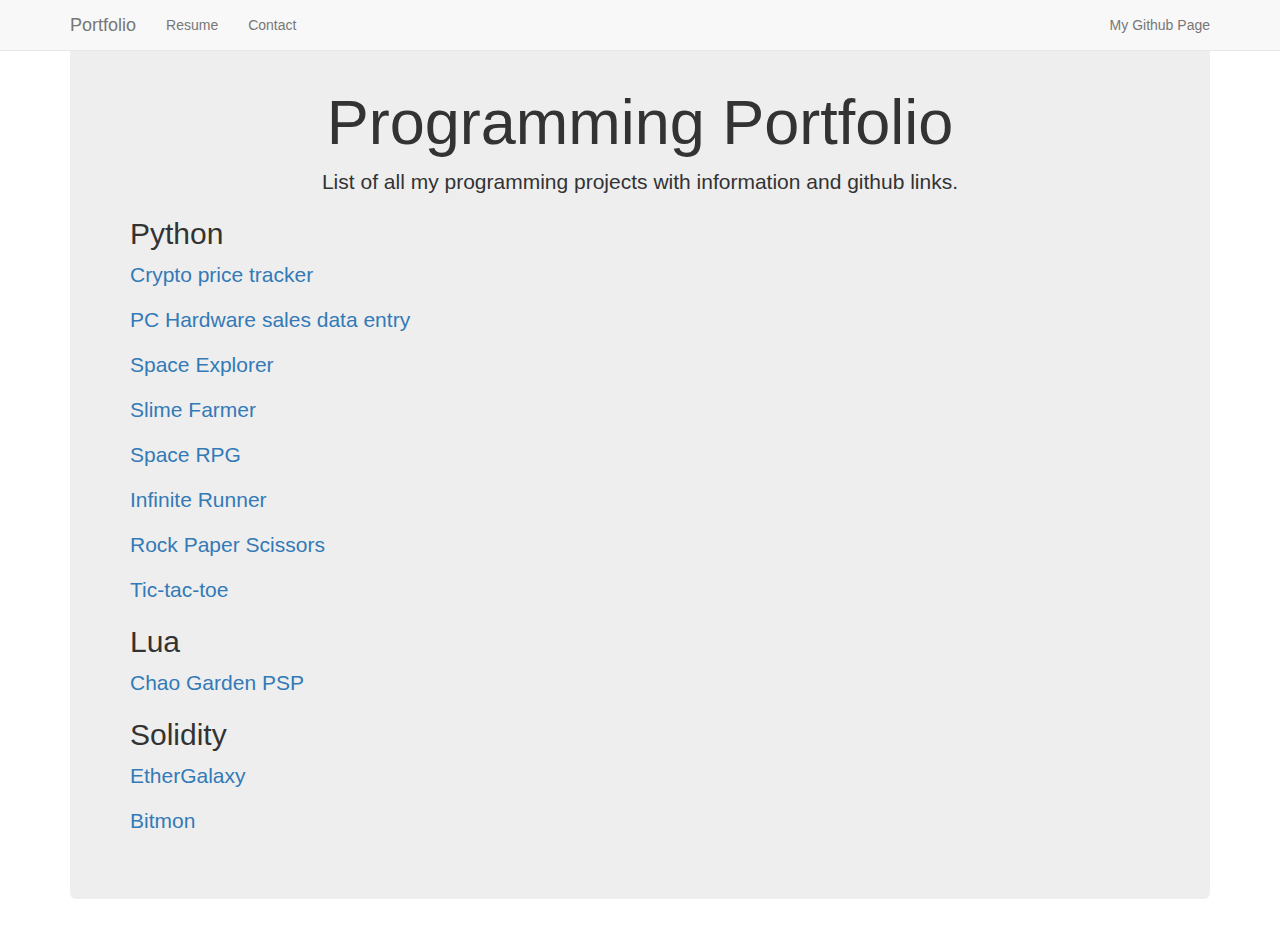
<file: index.html>
<!DOCTYPE html>
<html lang="en">
  <head>
    <meta charset="utf-8">
    <meta http-equiv="X-UA-Compatible" content="IE=edge">
    <meta name="viewport" content="width=device-width, initial-scale=1">
    <!-- The above 3 meta tags *must* come first in the head; any other head content must come *after* these tags -->
    <meta name="description" content="">
    <meta name="author" content="">
    <link rel="icon" href="../../favicon.ico">

    <title>Portfolio</title>

    <!-- Bootstrap core CSS -->
    <link rel="stylesheet" href="https://maxcdn.bootstrapcdn.com/bootstrap/3.3.7/css/bootstrap.min.css">
    <!-- Custom styles for this template -->
    <link href="navbar.css" rel="stylesheet">

    <!-- Just for debugging purposes. Don't actually copy these 2 lines! -->
    <!--[if lt IE 9]><script src="../../assets/js/ie8-responsive-file-warning.js"></script><![endif]-->

    <!-- HTML5 shim and Respond.js for IE8 support of HTML5 elements and media queries -->
    <!--[if lt IE 9]>
      <script src="https://oss.maxcdn.com/html5shiv/3.7.3/html5shiv.min.js"></script>
      <script src="https://oss.maxcdn.com/respond/1.4.2/respond.min.js"></script>
    <![endif]-->
  </head>

  <body>

    <!-- Fixed navbar -->
    <nav class="navbar navbar-default navbar-fixed-top">
      <div class="container">
        <div class="navbar-header">
          <button type="button" class="navbar-toggle collapsed" data-toggle="collapse" data-target="#navbar" aria-expanded="false" aria-controls="navbar">
            <span class="sr-only">Toggle navigation</span>
            <span class="icon-bar"></span>
            <span class="icon-bar"></span>
            <span class="icon-bar"></span>
          </button>
          <a class="navbar-brand" href="./index.html">Portfolio</a>
        </div>
        <div id="navbar" class="navbar-collapse collapse">
          <ul class="nav navbar-nav">
            <li><a href="./resume.html">Resume</a></li>
            <li><a href="./contact.html">Contact</a></li>
          </ul>
          <ul class="nav navbar-nav navbar-right">
            <li><a href="https://github.com/pben95" target="blank">My Github Page</a></li>
          </ul>
        </div><!--/.nav-collapse -->
      </div>
    </nav>
    <div class="container">

      <!-- Main component for a primary marketing message or call to action -->
      <div class="jumbotron" style="text-align:left;">
	<h1 align="center">Programming Portfolio</h1>
	<p align="center">List of all my programming projects with information and github links.</p>
	<h2>Python</h2>
	<p><a href="https://github.com/pben95/crypto_tracker" target="blank">Crypto price tracker</a></p>
	<p><a href="https://github.com/pben95/hardwareswap" target="blank">PC Hardware sales data entry</a></p>
	<p><a href="https://github.com/pben95/space-rpg-v2" target="blank">Space Explorer</a></p>
	<p><a href="https://github.com/pben95/slimefarmer" target="blank">Slime Farmer</a></p>
	<p><a href="https://github.com/pben95/spacerpg" target="blank">Space RPG</a></p>
	<p><a href="https://github.com/pben95/infinite-runner" target="blank">Infinite Runner</a></p>
	<p><a href="https://github.com/pben95/rockpaperscissors" target="blank">Rock Paper Scissors</a></p>
	<p><a href="https://github.com/pben95/tictactoe" target="blank">Tic-tac-toe</a></p>
	<h2>Lua</h2>
	<p><a href="https://github.com/pben95/PSPChaoGarden" target="blank">Chao Garden PSP</a></p>
	<h2>Solidity</h2>
	<p><a href="https://github.com/pben95/EtherGalaxy" target="blank">EtherGalaxy</a></p>
	<p><a href="https://github.com/pben95/Bitmon" target="blank">Bitmon</a></p>
      </div>

    </div> <!-- /container -->


    <!-- Bootstrap core JavaScript
    ================================================== -->
    <!-- Placed at the end of the document so the pages load faster -->
    <script src="https://ajax.googleapis.com/ajax/libs/jquery/1.12.4/jquery.min.js"></script>
    <script>window.jQuery || document.write('<script src="../../assets/js/vendor/jquery.min.js"><\/script>')</script>
    <script src="https://ajax.googleapis.com/ajax/libs/jquery/3.3.1/jquery.min.js"></script>
    <!-- IE10 viewport hack for Surface/desktop Windows 8 bug -->
  </body>
</html>
</file>
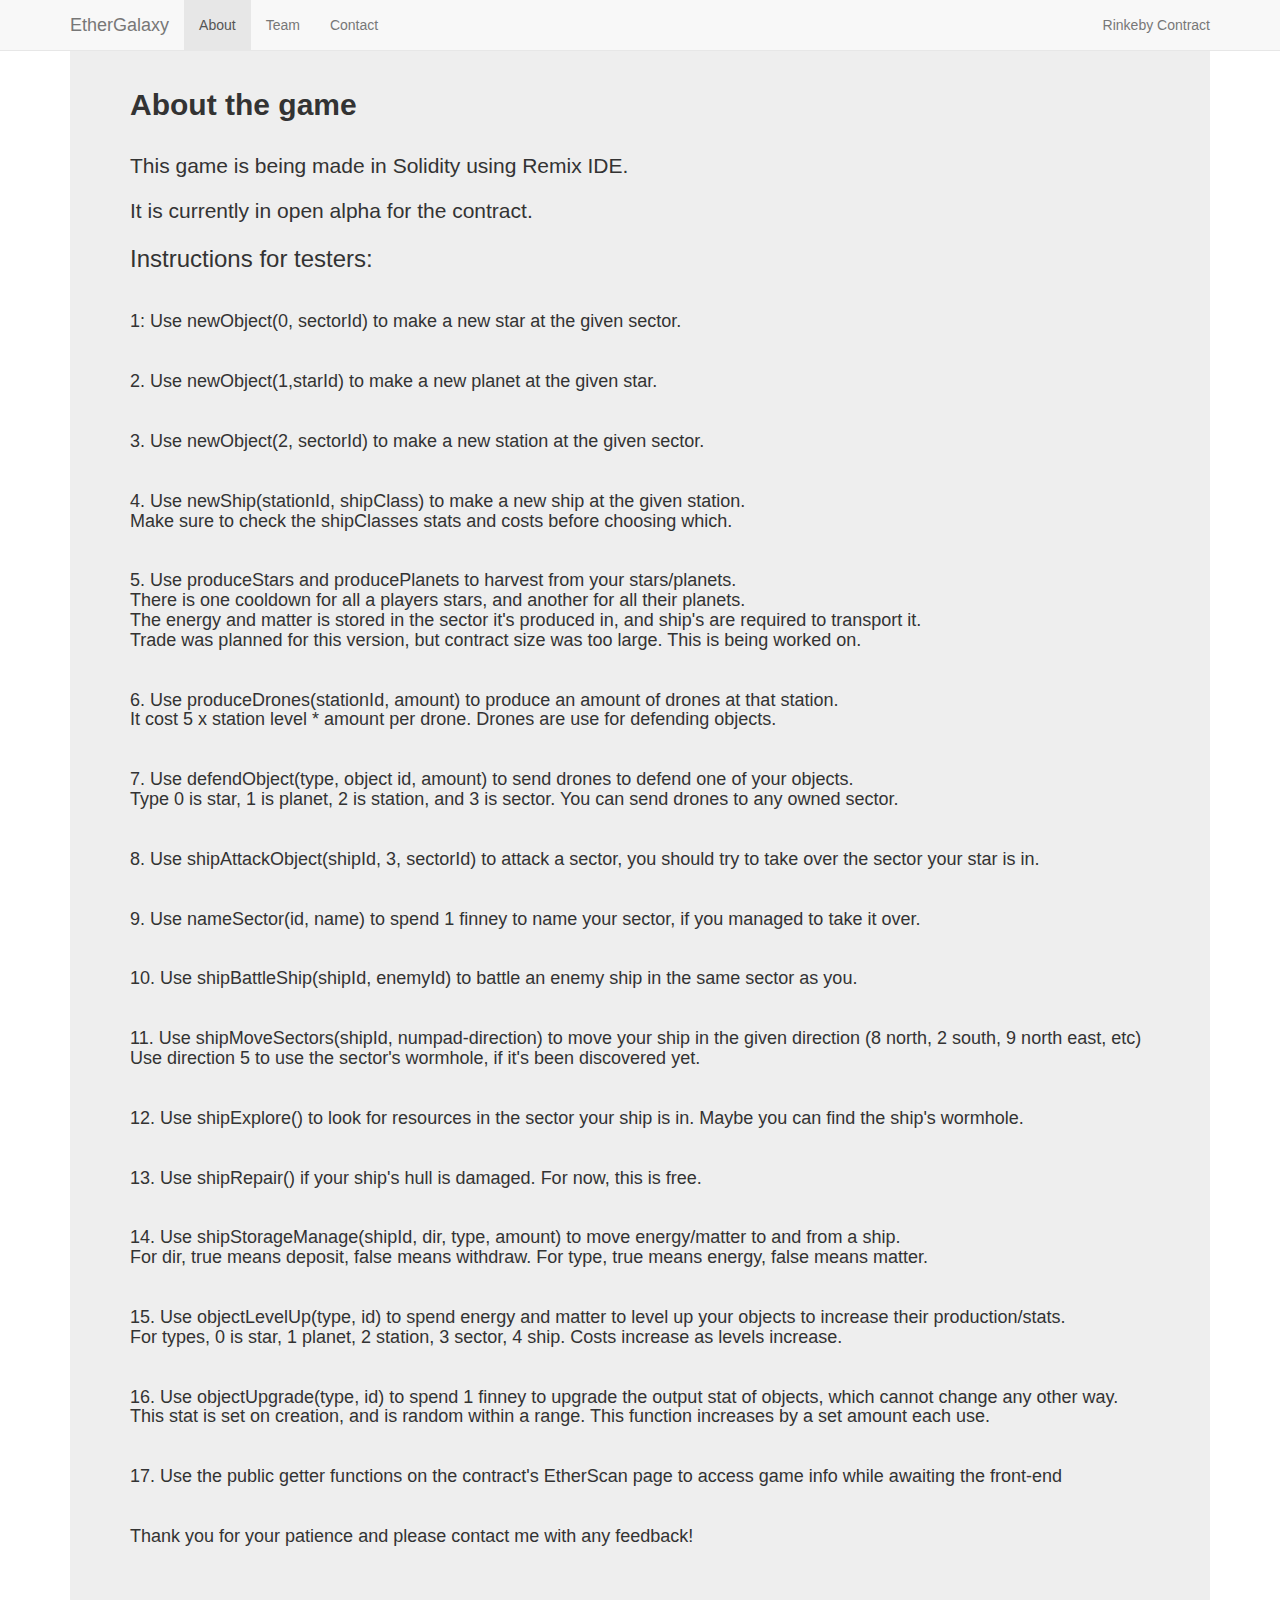
<file: about.html>
<!DOCTYPE html>
<html lang="en">
  <head>
    <meta charset="utf-8">
    <meta http-equiv="X-UA-Compatible" content="IE=edge">
    <meta name="viewport" content="width=device-width, initial-scale=1">
    <!-- The above 3 meta tags *must* come first in the head; any other head content must come *after* these tags -->
    <meta name="description" content="">
    <meta name="author" content="">
    <link rel="icon" href="../../favicon.ico">

    <title>About</title>

    <!-- Bootstrap core CSS -->
    <link rel="stylesheet" href="https://maxcdn.bootstrapcdn.com/bootstrap/3.3.7/css/bootstrap.min.css">
    <!-- Custom styles for this template -->
    <link href="navbar.css" rel="stylesheet">

    <!-- Just for debugging purposes. Don't actually copy these 2 lines! -->
    <!--[if lt IE 9]><script src="../../assets/js/ie8-responsive-file-warning.js"></script><![endif]-->

    <!-- HTML5 shim and Respond.js for IE8 support of HTML5 elements and media queries -->
    <!--[if lt IE 9]>
      <script src="https://oss.maxcdn.com/html5shiv/3.7.3/html5shiv.min.js"></script>
      <script src="https://oss.maxcdn.com/respond/1.4.2/respond.min.js"></script>
    <![endif]-->
  </head>

  <body>

    <!-- Fixed navbar -->
    <nav class="navbar navbar-default navbar-fixed-top">
      <div class="container">
        <div class="navbar-header">
          <button type="button" class="navbar-toggle collapsed" data-toggle="collapse" data-target="#navbar" aria-expanded="false" aria-controls="navbar">
            <span class="sr-only">Toggle navigation</span>
            <span class="icon-bar"></span>
            <span class="icon-bar"></span>
            <span class="icon-bar"></span>
          </button>
          <a class="navbar-brand" href="./index.html">EtherGalaxy</a>
        </div>
        <div id="navbar" class="navbar-collapse collapse">
          <ul class="nav navbar-nav">
            <li class="active"><a href="./about.html">About</a></li>
            <li><a href="./team.html">Team</a></li>
            <li><a href="./contact.html">Contact</a></li>
          </ul>
          <ul class="nav navbar-nav navbar-right">
            <li><a href="https://rinkeby.etherscan.io/address/0x120b119f0638c3d06ad6a3066ce1f17e283dae8a" target="blank">Rinkeby Contract</a></li>
          </ul>
        </div><!--/.nav-collapse -->
      </div>
    </nav>
    <div class="container">

      <!-- Main component for a primary marketing message or call to action -->
      <div class="jumbotron" style="text-align:left;">
        <h2><b>About the game</b></h2></br>
        <p>This game is being made in Solidity using Remix IDE.</p>
        <p>It is currently in open alpha for the contract.</p>
		<h3>Instructions for testers:</h3> </br>
		<h4>1: Use newObject(0, sectorId) to make a new star at the given sector. </h4></br>
		<h4>2. Use newObject(1,starId) to make a new planet at the given star. </h4></br>
		<h4>3. Use newObject(2, sectorId) to make a new station at the given sector. </h4></br>
		<h4>4. Use newShip(stationId, shipClass) to make a new ship at the given station. </br>
			Make sure to check the shipClasses stats and costs before choosing which. </h4></br>
		<h4>5. Use produceStars and producePlanets to harvest from your stars/planets. </br>
			There is one cooldown for all a players stars, and another for all their planets. </br>
			The energy and matter is stored in the sector it's produced in, and ship's are required to transport it. </br>
			Trade was planned for this version, but contract size was too large. This is being worked on. </h4></br>
		<h4>6. Use produceDrones(stationId, amount) to produce an amount of drones at that station. </br>
			It cost 5 x station level * amount per drone. Drones are use for defending objects. </h4></br>
		<h4>7. Use defendObject(type, object id, amount) to send drones to defend one of your objects. </br>
			Type 0 is star, 1 is planet, 2 is station, and 3 is sector. You can send drones to any owned sector. </h4></br>
		<h4>8. Use shipAttackObject(shipId, 3, sectorId) to attack a sector, you should try to take over the sector your star is in. </h4></br>
		<h4>9. Use nameSector(id, name) to spend 1 finney to name your sector, if you managed to take it over. </h4></br>
		<h4>10. Use shipBattleShip(shipId, enemyId) to battle an enemy ship in the same sector as you. </h4></br>
		<h4>11. Use shipMoveSectors(shipId, numpad-direction) to move your ship in the given direction (8 north, 2 south, 9 north east, etc) </br>
			Use direction 5 to use the sector's wormhole, if it's been discovered yet. </h4></br>
		<h4>12. Use shipExplore() to look for resources in the sector your ship is in. Maybe you can find the ship's wormhole. </h4></br>
		<h4>13. Use shipRepair() if your ship's hull is damaged. For now, this is free. </h4></br>
		<h4>14. Use shipStorageManage(shipId, dir, type, amount) to move energy/matter to and from a ship. </br>
			For dir, true means deposit, false means withdraw. For type, true means energy, false means matter. </h4></br>
		<h4>15. Use objectLevelUp(type, id) to spend energy and matter to level up your objects to increase their production/stats. </br>
			For types, 0 is star, 1 planet, 2 station, 3 sector, 4 ship. Costs increase as levels increase. </h4></br>
		<h4>16. Use objectUpgrade(type, id) to spend 1 finney to upgrade the output stat of objects, which cannot change any other way. </br>
			This stat is set on creation, and is random within a range. This function increases by a set amount each use. </h4></br>
		<h4>17. Use the public getter functions on the contract's EtherScan page to access game info while awaiting the front-end </h4></br>
		<h4>Thank you for your patience and please contact me with any feedback! </h4>
      </div>

    </div> <!-- /container -->


    <!-- Bootstrap core JavaScript
    ================================================== -->
    <!-- Placed at the end of the document so the pages load faster -->
    <script src="https://ajax.googleapis.com/ajax/libs/jquery/1.12.4/jquery.min.js"></script>
    <script>window.jQuery || document.write('<script src="../../assets/js/vendor/jquery.min.js"><\/script>')</script>
    <script src="https://ajax.googleapis.com/ajax/libs/jquery/3.3.1/jquery.min.js"></script>
    <!-- IE10 viewport hack for Surface/desktop Windows 8 bug -->
  </body>
</html>
</file>
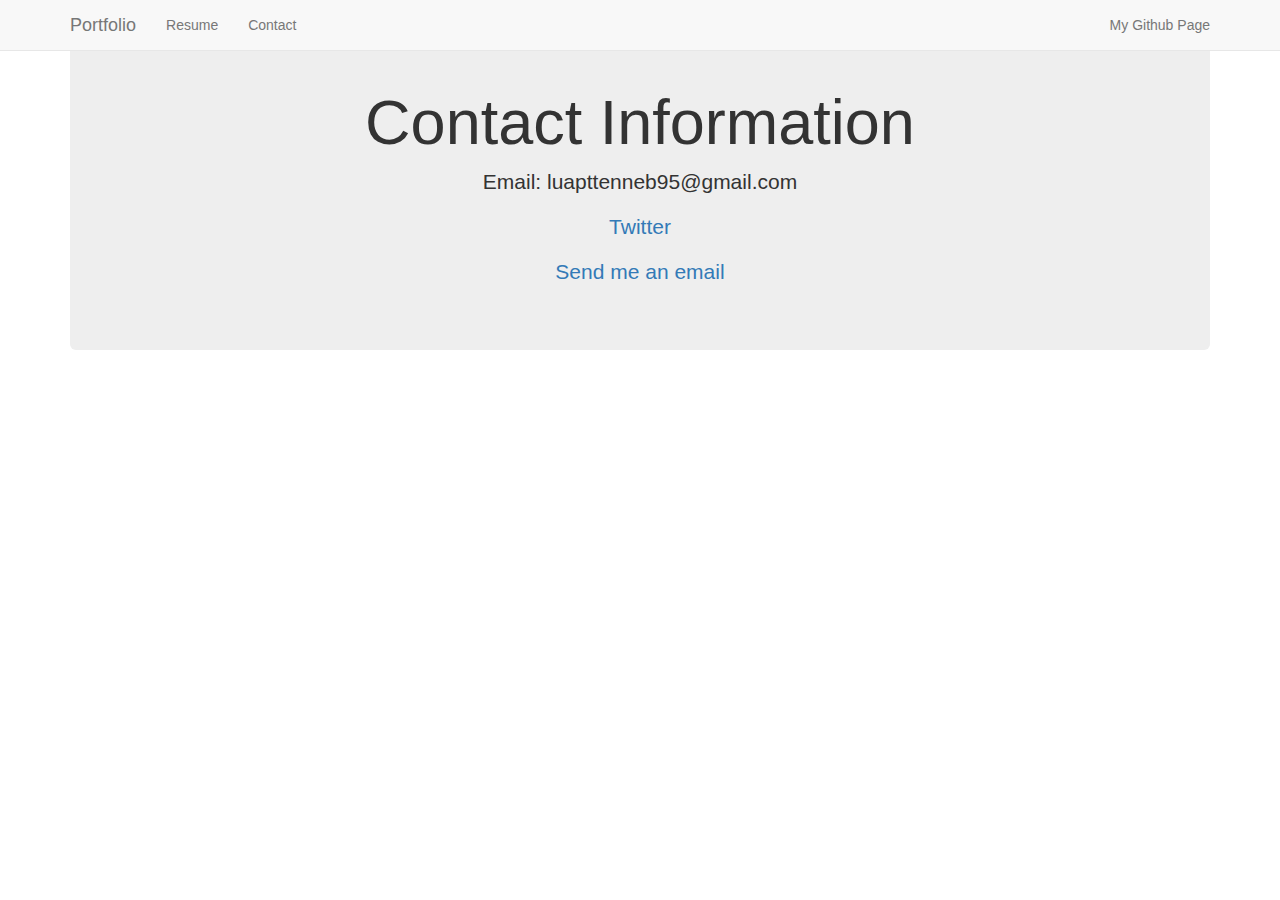
<file: contact.html>
<!DOCTYPE html>
<html lang="en">
  <head>
    <meta charset="utf-8">
    <meta http-equiv="X-UA-Compatible" content="IE=edge">
    <meta name="viewport" content="width=device-width, initial-scale=1">
    <!-- The above 3 meta tags *must* come first in the head; any other head content must come *after* these tags -->
    <meta name="description" content="">
    <meta name="author" content="">
    <link rel="icon" href="../../favicon.ico">

    <title>Contact</title>

    <!-- Bootstrap core CSS -->
    <link rel="stylesheet" href="https://maxcdn.bootstrapcdn.com/bootstrap/3.3.7/css/bootstrap.min.css">
    <!-- Custom styles for this template -->
    <link href="navbar.css" rel="stylesheet">

    <!-- Just for debugging purposes. Don't actually copy these 2 lines! -->
    <!--[if lt IE 9]><script src="../../assets/js/ie8-responsive-file-warning.js"></script><![endif]-->

    <!-- HTML5 shim and Respond.js for IE8 support of HTML5 elements and media queries -->
    <!--[if lt IE 9]>
      <script src="https://oss.maxcdn.com/html5shiv/3.7.3/html5shiv.min.js"></script>
      <script src="https://oss.maxcdn.com/respond/1.4.2/respond.min.js"></script>
    <![endif]-->
  </head>

  <body>

    <!-- Fixed navbar -->
    <nav class="navbar navbar-default navbar-fixed-top">
      <div class="container">
        <div class="navbar-header">
          <button type="button" class="navbar-toggle collapsed" data-toggle="collapse" data-target="#navbar" aria-expanded="false" aria-controls="navbar">
            <span class="sr-only">Toggle navigation</span>
            <span class="icon-bar"></span>
            <span class="icon-bar"></span>
            <span class="icon-bar"></span>
          </button>
          <a class="navbar-brand" href="./index.html">Portfolio</a>
        </div>
        <div id="navbar" class="navbar-collapse collapse">
          <ul class="nav navbar-nav">
            <li><a href="./resume.html">Resume</a></li>
            <li><a href="./contact.html">Contact</a></li>
          </ul>
          <ul class="nav navbar-nav navbar-right">
            <li><a href="https://github.com/pben95" target="blank">My Github Page</a></li>
          </ul>
        </div><!--/.nav-collapse -->
      </div>
    </nav>
    <div class="container">

      <!-- Main component for a primary marketing message or call to action -->
      <div class="jumbotron" style="text-align:center;">
        <h1>Contact Information</h1>
		<p>Email: luapttenneb95@gmail.com</p>
		<p><a href="https://twitter.com/pben95" target="blank">Twitter</a></p>
		<p><a href="mailto:luapttenneb95@gmail.com?Subject=Hello" target="_top">Send me an email</a></p>
      </div>

    </div> <!-- /container -->
    <!-- Bootstrap core JavaScript
    ================================================== -->
    <!-- Placed at the end of the document so the pages load faster -->
    <script src="https://ajax.googleapis.com/ajax/libs/jquery/1.12.4/jquery.min.js"></script>
    <script>window.jQuery || document.write('<script src="../../assets/js/vendor/jquery.min.js"><\/script>')</script>
    <script src="https://ajax.googleapis.com/ajax/libs/jquery/3.3.1/jquery.min.js"></script>
    <!-- IE10 viewport hack for Surface/desktop Windows 8 bug -->
  </body>
</html>
</file>
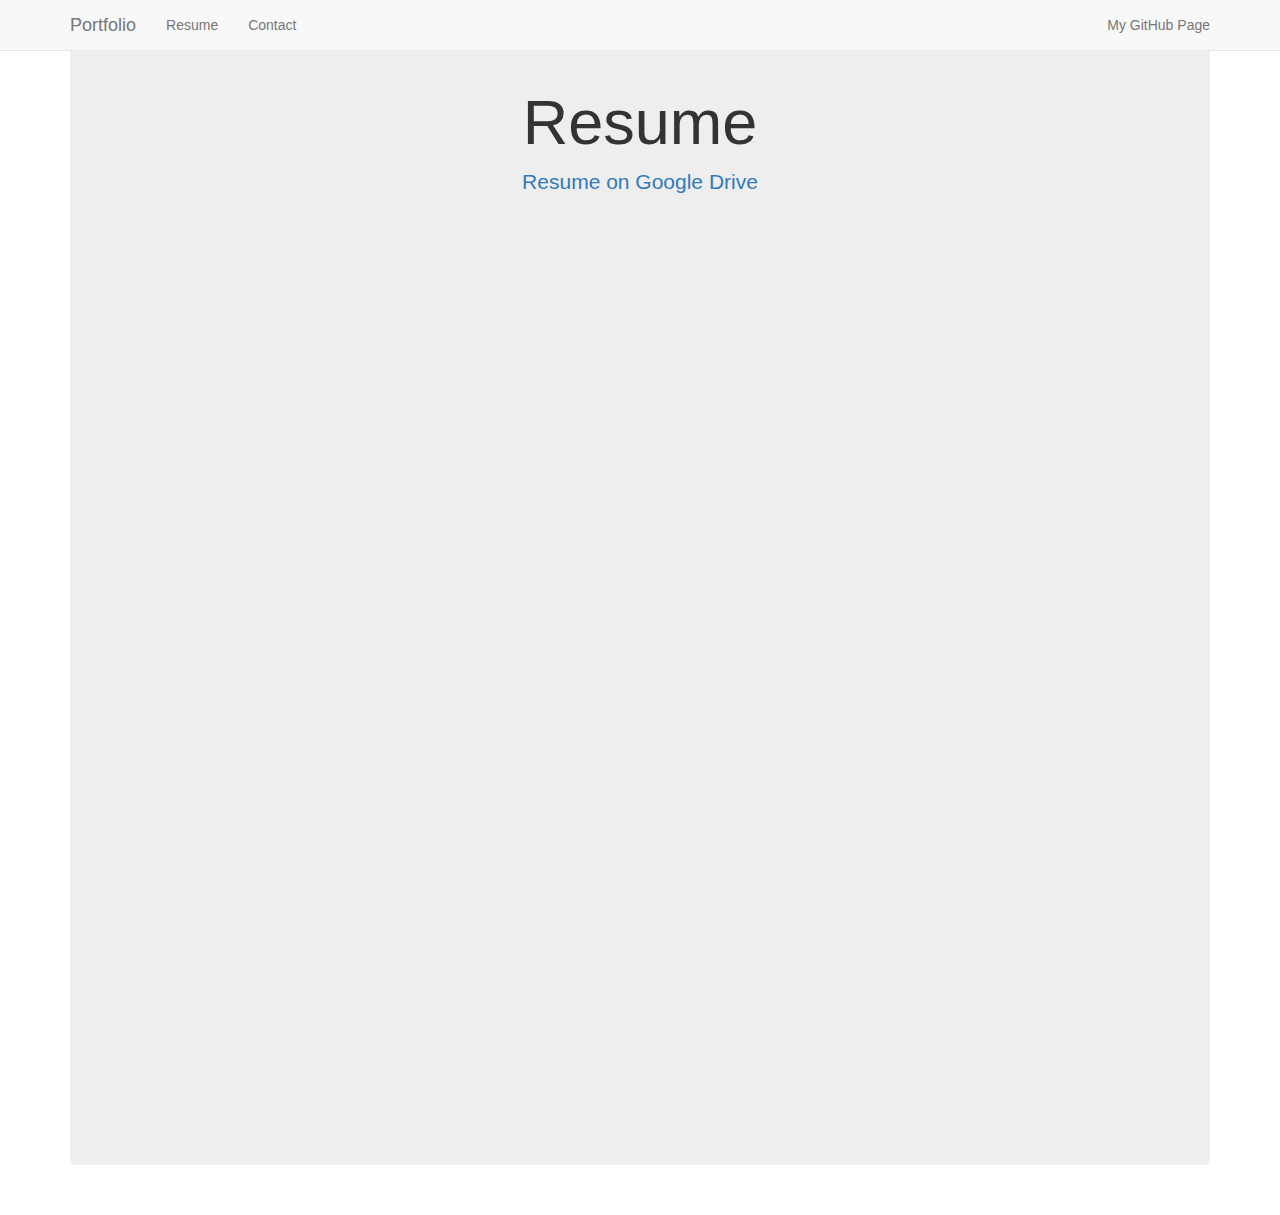
<file: resume.html>
<!DOCTYPE html>
<html lang="en">
  <head>
    <meta charset="utf-8">
    <meta http-equiv="X-UA-Compatible" content="IE=edge">
    <meta name="viewport" content="width=device-width, initial-scale=1">
    <!-- The above 3 meta tags *must* come first in the head; any other head content must come *after* these tags -->
    <meta name="description" content="">
    <meta name="author" content="">
    <link rel="icon" href="../../favicon.ico">

    <title>Resume</title>

    <!-- Bootstrap core CSS -->
    <link rel="stylesheet" href="https://maxcdn.bootstrapcdn.com/bootstrap/3.3.7/css/bootstrap.min.css">
    <!-- Custom styles for this template -->
    <link href="navbar.css" rel="stylesheet">

    <!-- Just for debugging purposes. Don't actually copy these 2 lines! -->
    <!--[if lt IE 9]><script src="../../assets/js/ie8-responsive-file-warning.js"></script><![endif]-->

    <!-- HTML5 shim and Respond.js for IE8 support of HTML5 elements and media queries -->
    <!--[if lt IE 9]>
      <script src="https://oss.maxcdn.com/html5shiv/3.7.3/html5shiv.min.js"></script>
      <script src="https://oss.maxcdn.com/respond/1.4.2/respond.min.js"></script>
    <![endif]-->
  </head>

  <body>

    <!-- Fixed navbar -->
    <nav class="navbar navbar-default navbar-fixed-top">
      <div class="container">
        <div class="navbar-header">
          <button type="button" class="navbar-toggle collapsed" data-toggle="collapse" data-target="#navbar" aria-expanded="false" aria-controls="navbar">
            <span class="sr-only">Toggle navigation</span>
            <span class="icon-bar"></span>
            <span class="icon-bar"></span>
            <span class="icon-bar"></span>
          </button>
          <a class="navbar-brand" href="./index.html">Portfolio</a>
        </div>
        <div id="navbar" class="navbar-collapse collapse">
          <ul class="nav navbar-nav">
            <li><a href="./resume.html">Resume</a></li>
            <li><a href="./contact.html">Contact</a></li>
          </ul>
          <ul class="nav navbar-nav navbar-right">
            <li><a href="https://github.com/pben95" target="blank">My GitHub Page</a></li>
          </ul>
        </div><!--/.nav-collapse -->
      </div>
    </nav>
    <div class="container">

      <!-- Main component for a primary marketing message or call to action -->
      <div class="jumbotron" style="text-align:center;">
        <h1>Resume</h1>
		<p><a href="" target="blank">Resume on Google Drive</a></p>
      		<iframe src="" style="width:600px; height:900px;" frameborder="0"></iframe>
	</div>

    </div> <!-- /container -->


    <!-- Bootstrap core JavaScript
    ================================================== -->
    <!-- Placed at the end of the document so the pages load faster -->
    <script src="https://ajax.googleapis.com/ajax/libs/jquery/1.12.4/jquery.min.js"></script>
    <script>window.jQuery || document.write('<script src="../../assets/js/vendor/jquery.min.js"><\/script>')</script>
    <script src="https://ajax.googleapis.com/ajax/libs/jquery/3.3.1/jquery.min.js"></script>
    <!-- IE10 viewport hack for Surface/desktop Windows 8 bug -->
  </body>
</html>
</file>
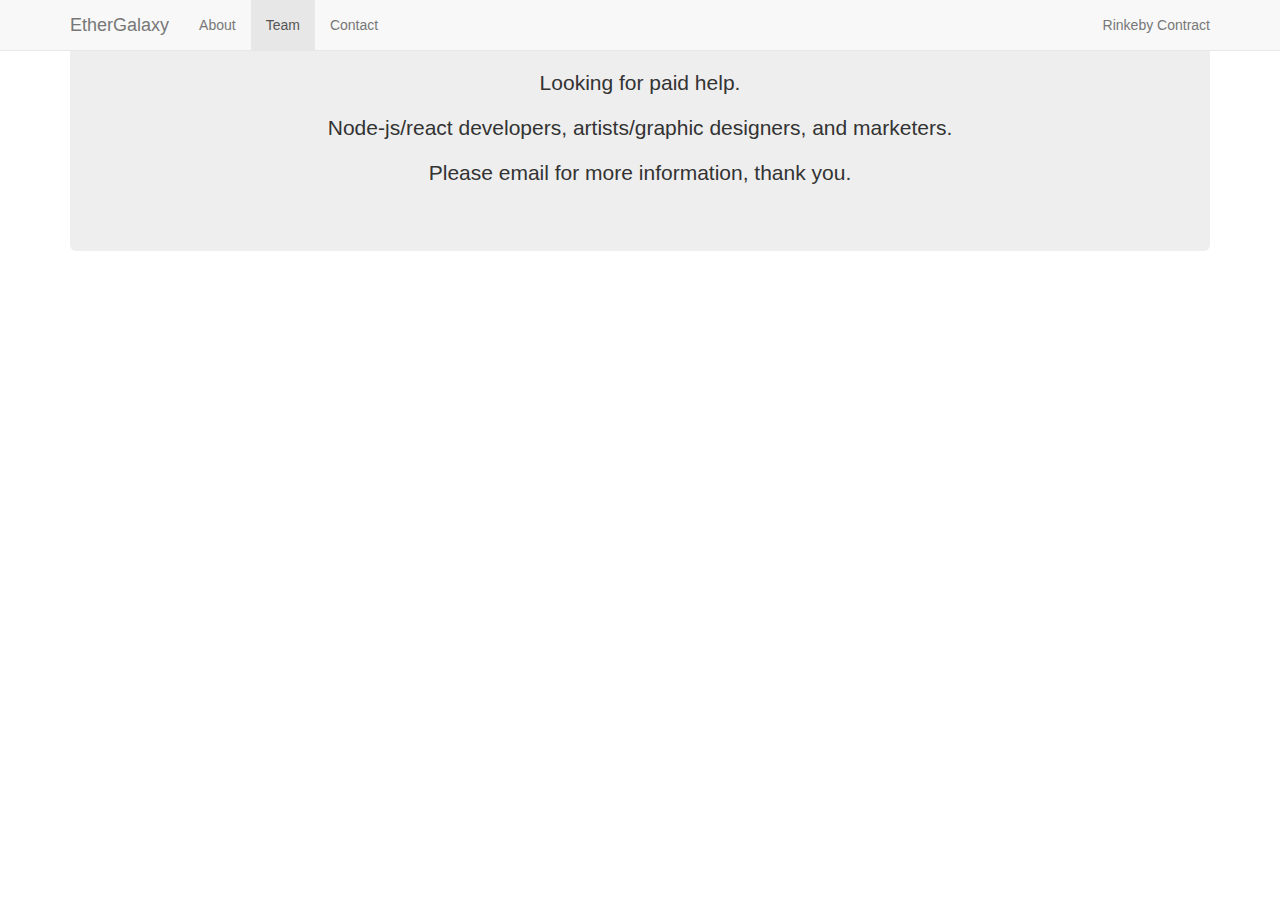
<file: team.html>
<!DOCTYPE html>
<html lang="en">
  <head>
    <meta charset="utf-8">
    <meta http-equiv="X-UA-Compatible" content="IE=edge">
    <meta name="viewport" content="width=device-width, initial-scale=1">
    <!-- The above 3 meta tags *must* come first in the head; any other head content must come *after* these tags -->
    <meta name="description" content="">
    <meta name="author" content="">
    <link rel="icon" href="../../favicon.ico">

    <title>Team</title>

    <!-- Bootstrap core CSS -->
    <link rel="stylesheet" href="https://maxcdn.bootstrapcdn.com/bootstrap/3.3.7/css/bootstrap.min.css">
    <!-- Custom styles for this template -->
    <link href="navbar.css" rel="stylesheet">

    <!-- Just for debugging purposes. Don't actually copy these 2 lines! -->
    <!--[if lt IE 9]><script src="../../assets/js/ie8-responsive-file-warning.js"></script><![endif]-->

    <!-- HTML5 shim and Respond.js for IE8 support of HTML5 elements and media queries -->
    <!--[if lt IE 9]>
      <script src="https://oss.maxcdn.com/html5shiv/3.7.3/html5shiv.min.js"></script>
      <script src="https://oss.maxcdn.com/respond/1.4.2/respond.min.js"></script>
    <![endif]-->
  </head>

  <body>

    <!-- Fixed navbar -->
    <nav class="navbar navbar-default navbar-fixed-top">
      <div class="container">
        <div class="navbar-header">
          <button type="button" class="navbar-toggle collapsed" data-toggle="collapse" data-target="#navbar" aria-expanded="false" aria-controls="navbar">
            <span class="sr-only">Toggle navigation</span>
            <span class="icon-bar"></span>
            <span class="icon-bar"></span>
            <span class="icon-bar"></span>
          </button>
          <a class="navbar-brand" href="./index.html">EtherGalaxy</a>
        </div>
        <div id="navbar" class="navbar-collapse collapse">
          <ul class="nav navbar-nav">
            <li><a href="./about.html">About</a></li>
            <li class="active"><a href="./team.html">Team</a></li>
            <li><a href="./contact.html">Contact</a></li>
          </ul>
          <ul class="nav navbar-nav navbar-right">
            <li><a href="https://rinkeby.etherscan.io/address/0x39cc88df9acafd7bbc511599670597a19737f969" target="blank">Rinkeby Contract</a></li>
          </ul>
        </div><!--/.nav-collapse -->
      </div>
    </nav>

    <div class="container">

      <!-- Main component for a primary marketing message or call to action -->
      <div class="jumbotron" style="text-align:center;">
		<p>Looking for paid help.</p>
		<p>Node-js/react developers, artists/graphic designers, and marketers.</p>
		<p>Please email for more information, thank you.</p>
      </div>

    </div> <!-- /container -->


    <!-- Bootstrap core JavaScript
    ================================================== -->
    <!-- Placed at the end of the document so the pages load faster -->
    <script src="https://ajax.googleapis.com/ajax/libs/jquery/1.12.4/jquery.min.js"></script>
    <script>window.jQuery || document.write('<script src="../../assets/js/vendor/jquery.min.js"><\/script>')</script>
    <script src="https://ajax.googleapis.com/ajax/libs/jquery/3.3.1/jquery.min.js"></script>
    <!-- IE10 viewport hack for Surface/desktop Windows 8 bug -->
  </body>
</html>
</file>
<file: navbar.css>
body {
  padding-top: 20px;
  padding-bottom: 20px;
}

.navbar {
  margin-bottom: 20px;
}
</file>
